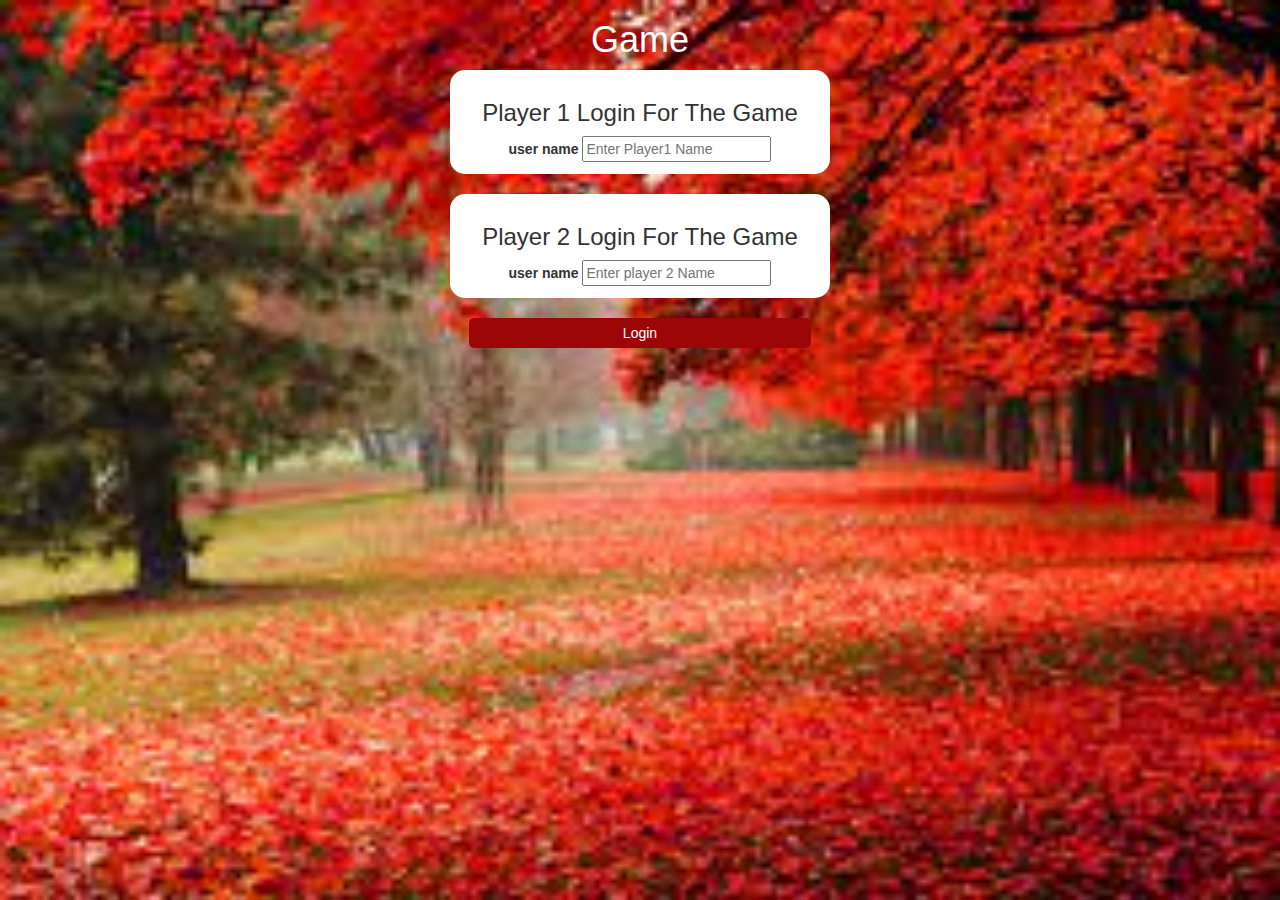
<file: index.html>
<html>
<html>
<head>
	<title>Guess The Word - Login</title>

<meta name="viewport" content="width=device-width, initial-scale=1">
<link rel="stylesheet" href="https://maxcdn.bootstrapcdn.com/bootstrap/3.4.0/css/bootstrap.min.css">
<script src="https://ajax.googleapis.com/ajax/libs/jquery/3.4.1/jquery.min.js"></script>
<script src="https://maxcdn.bootstrapcdn.com/bootstrap/3.4.0/js/bootstrap.min.js"></script>

<link rel="stylesheet" type="text/css" href="login.css">

<script src="login.js"></script>
</head>
<body background="loginBG.jpg" style="margin: 0px;">
 <center>
	 <div class="container">
		 <div class="cenetered">
			<h1 id="headingGame">Game</h1>
			<div class="col-lg-4 col-md-4 col-sm-8 col-xs-11 login_div1">
				<h3>Player 1 Login For The Game</h3>
				<label>user name</label>
				<input type="text" id="player1_name_input" class="form-enroll" placeholder="Enter Player1 Name">
				<br>
			</div>
			<br>
			<div class="col-lg-4 col-md-4 col-sm-8 col-xs-11 login_div2">
			   <h3 class="text-capitalize">player 2 login for the game</h3>
			   <label>user name</label>
			   <input type="text" id="player2_name_input" class="form-enroll" placeholder="Enter player 2 Name">
			   <br>
			</div>
			<br>
			<button onclick="addUser()" id="loginBTN" style="width: 30%;">Login</button>
		 </div>
		 </div>
	 
 </center>	
</body>
</html>
</file>
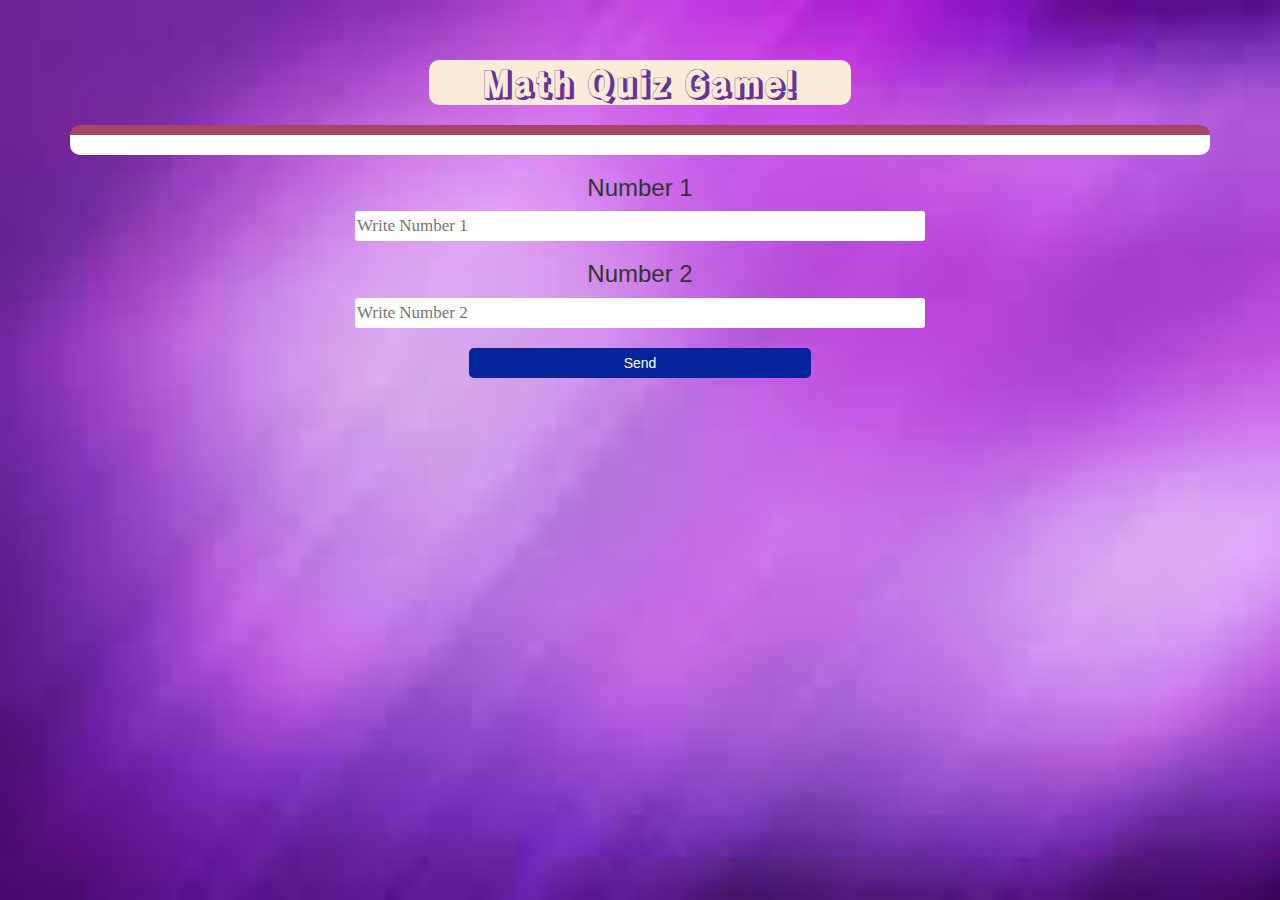
<file: game.html>
<html>
<html>
<head>
	<title>Guess The Word</title>

<meta name="viewport" content="width=device-width, initial-scale=1">
<link rel="stylesheet" href="https://maxcdn.bootstrapcdn.com/bootstrap/3.4.0/css/bootstrap.min.css">
<script src="https://ajax.googleapis.com/ajax/libs/jquery/3.4.1/jquery.min.js"></script>
<script src="https://maxcdn.bootstrapcdn.com/bootstrap/3.4.0/js/bootstrap.min.js"></script>

<link rel="preconnect" href="https://fonts.googleapis.com">
<link rel="preconnect" href="https://fonts.gstatic.com" crossorigin>
<link href="https://fonts.googleapis.com/css2?family=Rampart+One&display=swap" rel="stylesheet">

<link rel="preconnect" href="https://fonts.googleapis.com">
<link rel="preconnect" href="https://fonts.gstatic.com" crossorigin>
<link href="https://fonts.googleapis.com/css2?family=Rampart+One&display=swap" rel="stylesheet">

<link rel="stylesheet" type="text/css" href="login.css">

<script src="game.js"></script>
</head>

<body background="gameBG.jpg" style="margin: 0px;">
    <h4 id="player1_name"></h4> <span id="player1_score"></span>
    <br>
    <h4 id="player2_name"></h4> <span id="player2_score"></span>
    <div class="container"> 
        <center>
            <h1 id="gameHeading" style="background-color: antiquewhite; color:rebeccapurple; width: 37%; height: 45px; padding-top: 3px; border-radius: 10px;">Math Quiz Game!</h1>
            <h2 id="questionTurn"></h2>
            <h2 id="answerTurn"></h2>
            <div id="output">
              
            </div>  
            <h3>Number 1</h3>
            <input  id="number1" type="number" placeholder="Write Number 1" style="border-radius: 3px; width: 50%; border-width: 0px; height: 30px; font-size: 17px;">
            <h3>Number 2</h3>
            <input  id="number2" type="number" placeholder="Write Number 2" style="border-radius: 3px; width: 50%; border-width: 0px; height: 30px; font-size: 17px;">
            <br>
            <br>
            <button id="send" onclick="send()" style="width: 30%;">Send</button>
        </center>
    </div>
</body>
</file>
<file: login.css>
body {
    background-size: cover;
}
.login_div1 , .login_div2
	{
		background: white;
		padding: 10px;
		float: none;
		border-radius: 15px;
	}


#player1_name , #player2_name
{
	display: inline-block;
	margin-left: 20px;
}
#word
{
	width: 60%;
}
#word_display
{
	letter-spacing: 5px;
}
#output
{
background: white;
border-radius: 10px;
border-top: 10px solid #AA4465;
padding: 10px;
float: none;
text-align: left;
}

.container {
    margin-bottom: 300px;
}
#headingGame {
	color: white;
}
img {
	width: 200px;
	height: 200px;
}

#loginBTN {
   border-radius: 5px;
   border-width: 0px;
   height: 30px;
   color: white;
   background-color: #9c0606;
}

#loginBTN:hover {
   background-color: #910000;
}

#send {
	border-radius: 5px;
	border-width: 0px;
	height: 30px;
	background-color: #06249c;
	color: white;
}
 
#send:hover {
	background-color: #001f91;
}

#gameHeading {
	 font-family: "Rampart One";
}

#number1 {
	 font-family: "Acme";
}

#number2 {
	 font-family: "Acme";
}
</file>
